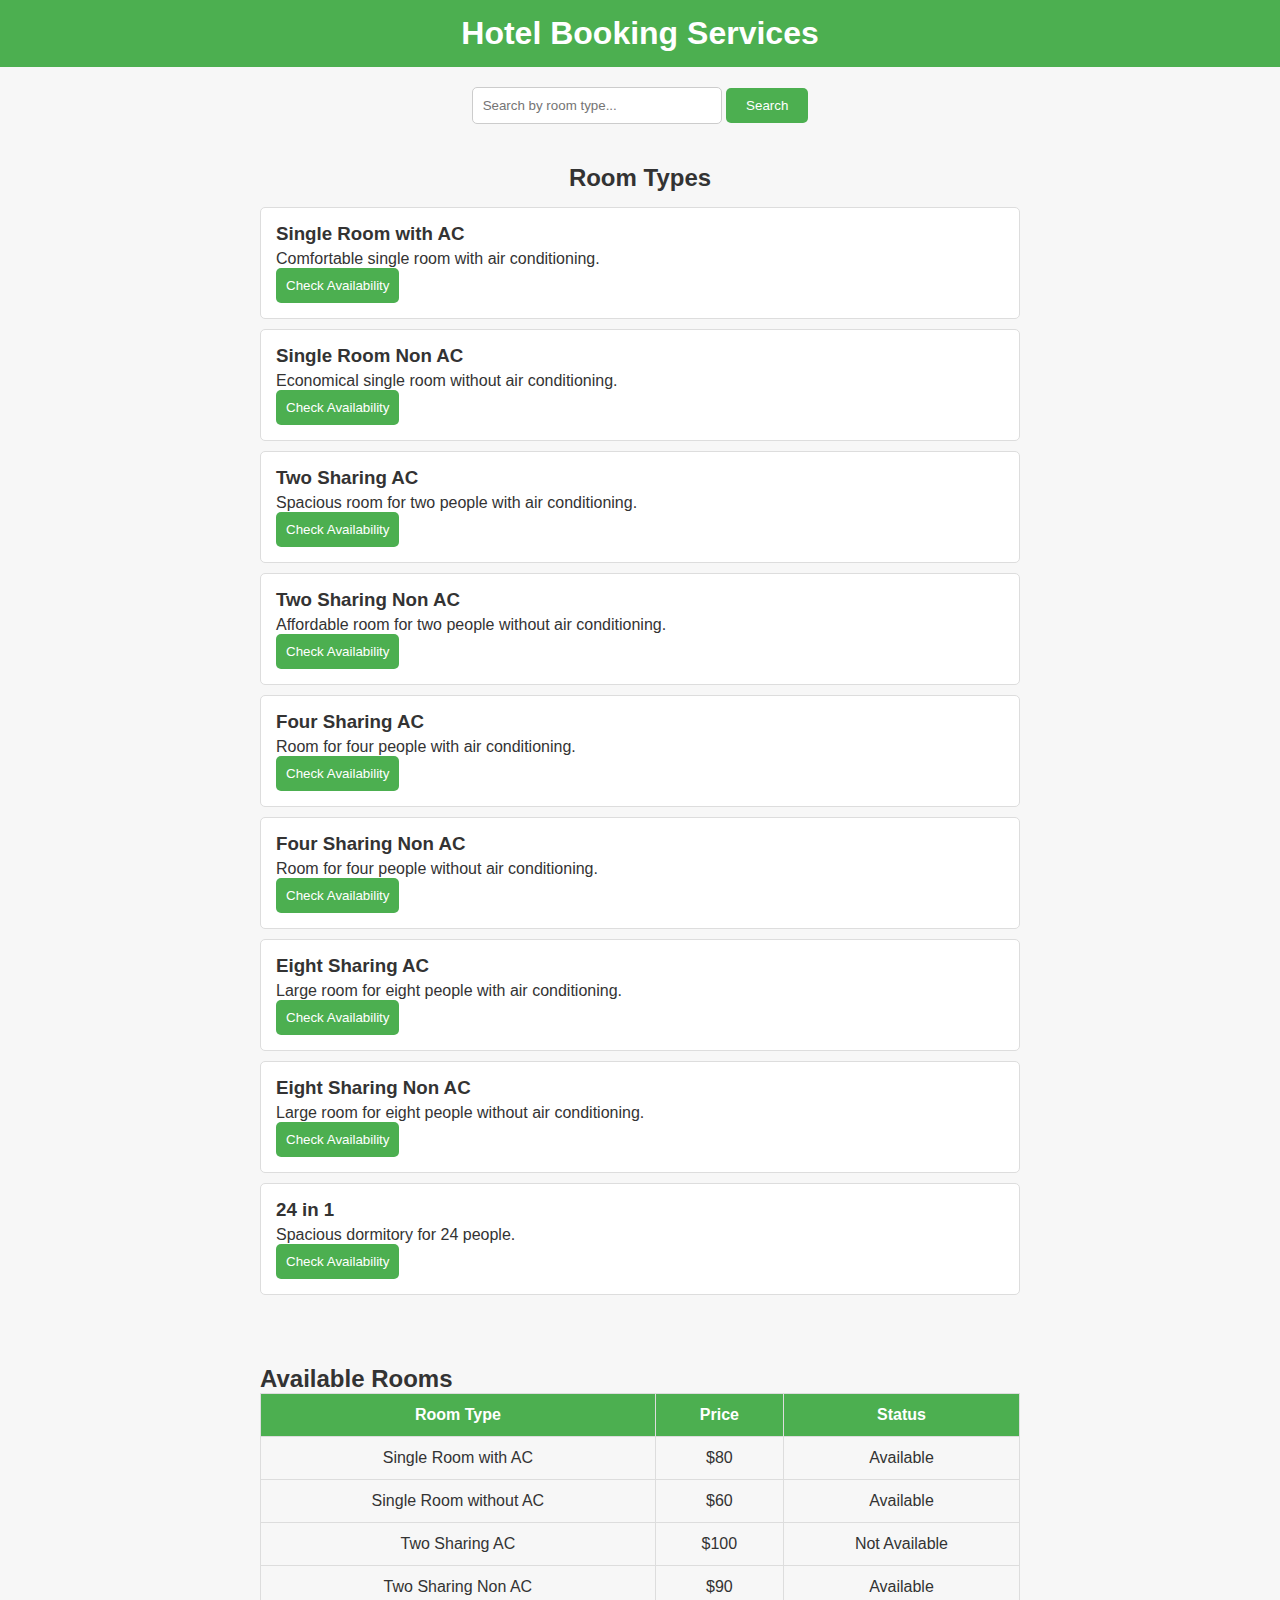
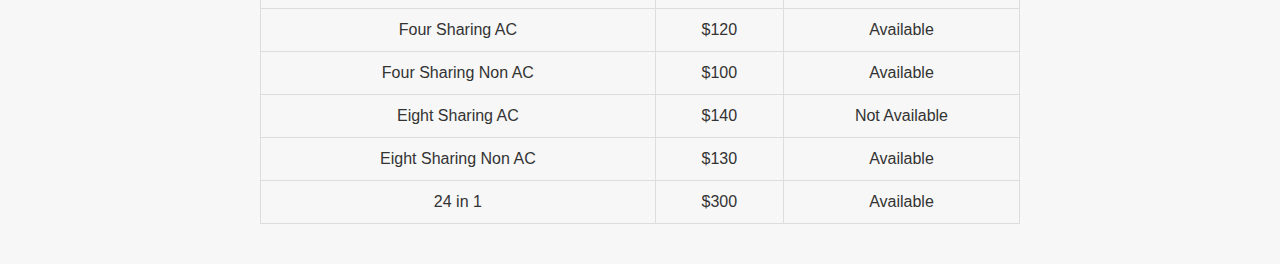
<file: service.html>
<!DOCTYPE html>
<html lang="en">
<head>
    <meta charset="UTF-8">
    <meta name="viewport" content="width=device-width, initial-scale=1.0">
    <title>Hotel Booking Services</title>
</head>
<style>
    
* {
    margin: 0;
    padding: 0;
    box-sizing: border-box;
}

body {
    font-family: Arial, sans-serif;
    background-color: #f7f7f7;
    color: #333;
}

.header {
    background-color: #4CAF50;
    padding: 15px;
    text-align: center;
    color: white;
}

.search-section {
    margin: 20px auto;
    text-align: center;
}

#search-input {
    padding: 10px;
    width: 250px;
    border-radius: 5px;
    border: 1px solid #ccc;
}

#search-btn {
    padding: 10px 20px;
    background-color: #4CAF50;
    color: white;
    border: none;
    border-radius: 5px;
    cursor: pointer;
    transition: 0.3s;
}

#search-btn:hover {
    background-color: #45a049;
}

.room-types {
    padding: 20px;
    max-width: 800px;
    margin: 0 auto;
}

.room-types h2 {
    text-align: center;
    margin-bottom: 15px;
}

.room-card {
    background-color: #ffffff;
    padding: 15px;
    margin: 10px 0;
    border-radius: 5px;
    border: 1px solid #ddd;
}

.room-card h3 {
    margin-bottom: 5px;
}

.room-card button {
    background-color: #4CAF50;
    color: white;
    border: none;
    padding: 10px;
    border-radius: 5px;
    cursor: pointer;
    transition: 0.3s;
}

.room-card button:hover {
    background-color: #45a049;
}

.availability-section {
    padding: 20px;
    max-width: 800px;
    margin: 20px auto;
}

.availability-section table {
    width: 100%;
    border-collapse: collapse;
}

.availability-section th, .availability-section td {
    padding: 12px;
    text-align: center;
    border: 1px solid #ddd;
}

.availability-section th {
    background-color: #4CAF50;
    color: white;
}

</style>
<body>
    <header class="header">
        <h1>Hotel Booking Services</h1>
    </header>

    <div class="search-section">
        <input type="text" placeholder="Search by room type..." id="search-input" onkeyup="filterRooms()">
        <button id="search-btn" onclick="filterRooms()">Search</button>
    </div>

    <div class="room-types" id="room-types">
        <h2>Room Types</h2>
        <div class="room-card" data-room="Single Room with AC">
            <h3>Single Room with AC</h3>
            <p>Comfortable single room with air conditioning.</p>
            <button>Check Availability</button>
        </div>
        <div class="room-card" data-room="Single Room without AC">
            <h3>Single Room Non AC</h3>
            <p>Economical single room without air conditioning.</p>
            <button>Check Availability</button>
        </div>
        <div class="room-card" data-room="Two Sharing AC">
            <h3>Two Sharing AC</h3>
            <p>Spacious room for two people with air conditioning.</p>
            <button>Check Availability</button>
        </div>
        <div class="room-card" data-room="Two Sharing Non AC">
            <h3>Two Sharing Non AC</h3>
            <p>Affordable room for two people without air conditioning.</p>
            <button>Check Availability</button>
        </div>
        <div class="room-card" data-room="Four Sharing AC">
            <h3>Four Sharing AC</h3>
            <p>Room for four people with air conditioning.</p>
            <button>Check Availability</button>
        </div>
        <div class="room-card" data-room="Four Sharing Non AC">
            <h3>Four Sharing Non AC</h3>
            <p>Room for four people without air conditioning.</p>
            <button>Check Availability</button>
        </div>
        <div class="room-card" data-room="Eight Sharing AC">
            <h3>Eight Sharing AC</h3>
            <p>Large room for eight people with air conditioning.</p>
            <button>Check Availability</button>
        </div>
        <div class="room-card" data-room="Eight Sharing Non AC">
            <h3>Eight Sharing Non AC</h3>
            <p>Large room for eight people without air conditioning.</p>
            <button>Check Availability</button>
        </div>
        <div class="room-card" data-room="24 in 1">
            <h3>24 in 1</h3>
            <p>Spacious dormitory for 24 people.</p>
            <button>Check Availability</button>
        </div>
    </div>

    <div class="availability-section">
        <h2>Available Rooms</h2>
        <table>
            <tr>
                <th>Room Type</th>
                <th>Price</th>
                <th>Status</th>
            </tr>
            <tr>
                <td>Single Room with AC</td>
                <td>$80</td>
                <td>Available</td>
            </tr>
            <tr>
                <td>Single Room without AC</td>
                <td>$60</td>
                <td>Available</td>
            </tr>
            <tr>
                <td>Two Sharing AC</td>
                <td>$100</td>
                <td>Not Available</td>
            </tr>
            <tr>
                <td>Two Sharing Non AC</td>
                <td>$90</td>
                <td>Available</td>
            </tr>
            <tr>
                <td>Four Sharing AC</td>
                <td>$120</td>
                <td>Available</td>
            </tr>
            <tr>
                <td>Four Sharing Non AC</td>
                <td>$100</td>
                <td>Available</td>
            </tr>
            <tr>
                <td>Eight Sharing AC</td>
                <td>$140</td>
                <td>Not Available</td>
            </tr>
            <tr>
                <td>Eight Sharing Non AC</td>
                <td>$130</td>
                <td>Available</td>
            </tr>
            <tr>
                <td>24 in 1</td>
                <td>$300</td>
                <td>Available</td>
            </tr>
        </table>
    </div>

    
</body>
<script>
      function filterRooms() {
    const searchInput = document.getElementById("search-input").value.toLowerCase();
    const roomCards = document.querySelectorAll(".room-card");

    roomCards.forEach((card) => {
        const roomType = card.getAttribute("data-room").toLowerCase();
        if (roomType.includes(searchInput)) {
            card.style.display = "block";
        } else {
            card.style.display = "none";
        }
    });
}

</script>
</html>
</file>
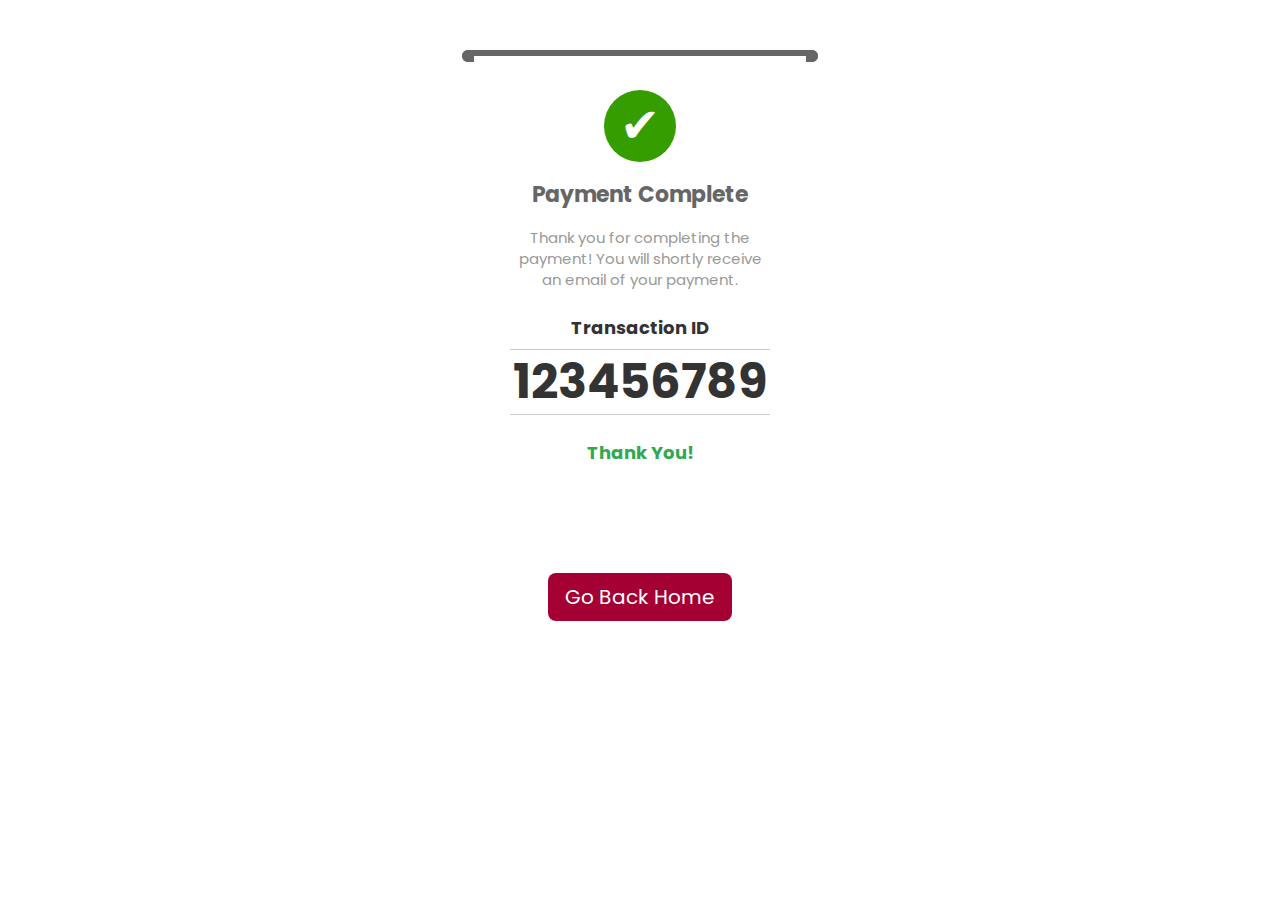
<file: success.html>
<!DOCTYPE html>
<html lang="en">
<head>
    <meta charset="UTF-8">
    <link rel="icon" href="images/dollar.png" type="image/png" sizes="16x16">
    <title>Payment Success</title>
    <link href="https://fonts.googleapis.com/css2?family=Poppins:wght@500&display=swap" rel="stylesheet">
    <link href="https://cdn.jsdelivr.net/npm/bootstrap@5.3.3/dist/css/bootstrap.min.css" rel="stylesheet" integrity="sha384-QWTKZyjpPEjISv5WaRU9OFeRpok6YctnYmDr5pNlyT2bRjXh0JMhjY6hW+ALEwIH" crossorigin="anonymous">
    <style>
        body {
            background: white;
            font-family: 'Poppins', sans-serif;
        }

        .container {
            max-width: 380px;
            margin: 50px auto;
            overflow: hidden;
        }

        /* Printer Top */
        .printer-top {
            z-index: 1;
            border: 6px solid #666666;
            height: 6px;
            border-bottom: 0;
            border-radius: 6px 6px 0 0;
            background: #333333;
        }

        /* Printer Bottom */
        .printer-bottom {
            z-index: 0;
            border: 6px solid #666666;
            height: 6px;
            border-top: 0;
            border-radius: 0 0 6px 6px;
            background: #333333;
        }

        /* Paper Container */
        .paper-container {
            position: relative;
            overflow: hidden;
            height: 467px;
        }

        /* Paper */
        .paper {
            background: #ffffff;
            height: 447px;
            position: absolute;
            z-index: 2;
            margin: 0 12px;
            margin-top: -12px;
            animation: print 5000ms cubic-bezier(0.68, -0.55, 0.265, 0.9) infinite;
            -moz-animation: print 5000ms cubic-bezier(0.68, -0.55, 0.265, 0.9) infinite;
        }

        /* Main Contents */
        .main-contents {
            margin: 0 12px;
            padding: 24px;
        }

        /* Jagged Edge */
        .jagged-edge {
            position: relative;
            height: 20px;
            width: 100%;
            margin-top: -1px;
        }

        .jagged-edge:after {
            content: "";
            display: block;
            position: absolute;
            left: 0;
            right: 0;
            height: 20px;
            background: linear-gradient(45deg,
                transparent 33.333%,
                #ffffff 33.333%,
                #ffffff 66.667%,
                transparent 66.667%),
                linear-gradient(-45deg,
                transparent 33.333%,
                #ffffff 33.333%,
                #ffffff 66.667%,
                transparent 66.667%);
            background-size: 16px 40px;
            background-position: 0 -20px;
        }

        /* Success Icon */
        .success-icon {
            text-align: center;
            font-size: 48px;
            background: #359d00;
            border-radius: 50%;
            width: 72px;
            height: 72px;
            margin: 16px auto;
            color: #fff;
        }

        /* Success Title */
        .success-title {
            font-size: 22px;
            text-align: center;
            color: #666;
            font-weight: bold;
            margin-bottom: 16px;
        }

        /* Success Description */
        .success-description {
            font-size: 15px;
            line-height: 21px;
            color: #999;
            text-align: center;
            margin-bottom: 24px;
        }

        /* Order Details */
        .order-details {
            text-align: center;
            color: #333;
            font-weight: bold;
        }

        /* Order Number Label */
        .order-number-label {
            font-size: 18px;
            margin-bottom: 8px;
        }

        /* Order Number */
        .order-number {
            border-top: 1px solid #ccc;
            border-bottom: 1px solid #ccc;
            line-height: 48px;
            font-size: 48px;
            padding: 8px 0;
            margin-bottom: 24px;
        }

        /* Complement */
        .complement {
            font-size: 18px;
            margin-bottom: 8px;
            color: #32a852;
        }

        /* Print Animation */
        @keyframes print {
            0% {
                transform: translateY(-90%);
            }
            100% {
                transform: translateY(0%);
            }
        }

        @-webkit-keyframes print {
            0% {
                -webkit-transform: translateY(-90%);
            }
            100% {
                -webkit-transform: translateY(0%);
            }
        }

        @-moz-keyframes print {
            0% {
                -moz-transform: translateY(-90%);
            }
            100% {
                -moz-transform: translateY(0%);
            }
        }

        @-ms-keyframes print {
            0% {
                -ms-transform: translateY(-90%);
            }
            100% {
                -ms-transform: translateY(0%);
            }
        }
        .btn{
        background-color: #a50034;
        color: white;
       }
       .btn:hover{
        color: #a50034;
        border: 1px solid #a50034;
       }
    </style>
</head>
<body>
    <div class="container">
        <div class="printer-top"></div>
        <div class="paper-container">
            <div class="printer-bottom"></div>
            <div class="paper">
                <div class="main-contents">
                    <div class="success-icon">&#10004;</div>
                    <div class="success-title">
                        Payment Complete
                    </div>
                    <div class="success-description">
                        Thank you for completing the payment! You will shortly receive an email of your payment.
                    </div>
                    <div class="order-details">
                        <div class="order-number-label">Transaction ID</div>
                        <div class="order-number">123456789</div>
                        <div class="complement">Thank You!</div>
                    </div>
                </div>
                <div class="jagged-edge"></div>
            </div>
        </div>
        
    </div>

    <!-- Go Back Home button -->
    <div style="text-align: center; margin-top: 50px;">
        <button class="btn btn-lg" onclick="window.location.href='./index.html'">Go Back Home</button>
    </div>

    <script src="https://cdn.jsdelivr.net/npm/bootstrap@5.3.3/dist/js/bootstrap.bundle.min.js" integrity="sha384-YvpcrYf0tY3lHB60NNkmXc5s9fDVZLESaAA55NDzOxhy9GkcIdslK1eN7N6jIeHz" crossorigin="anonymous"></script>
</body>
</html>
</file>
